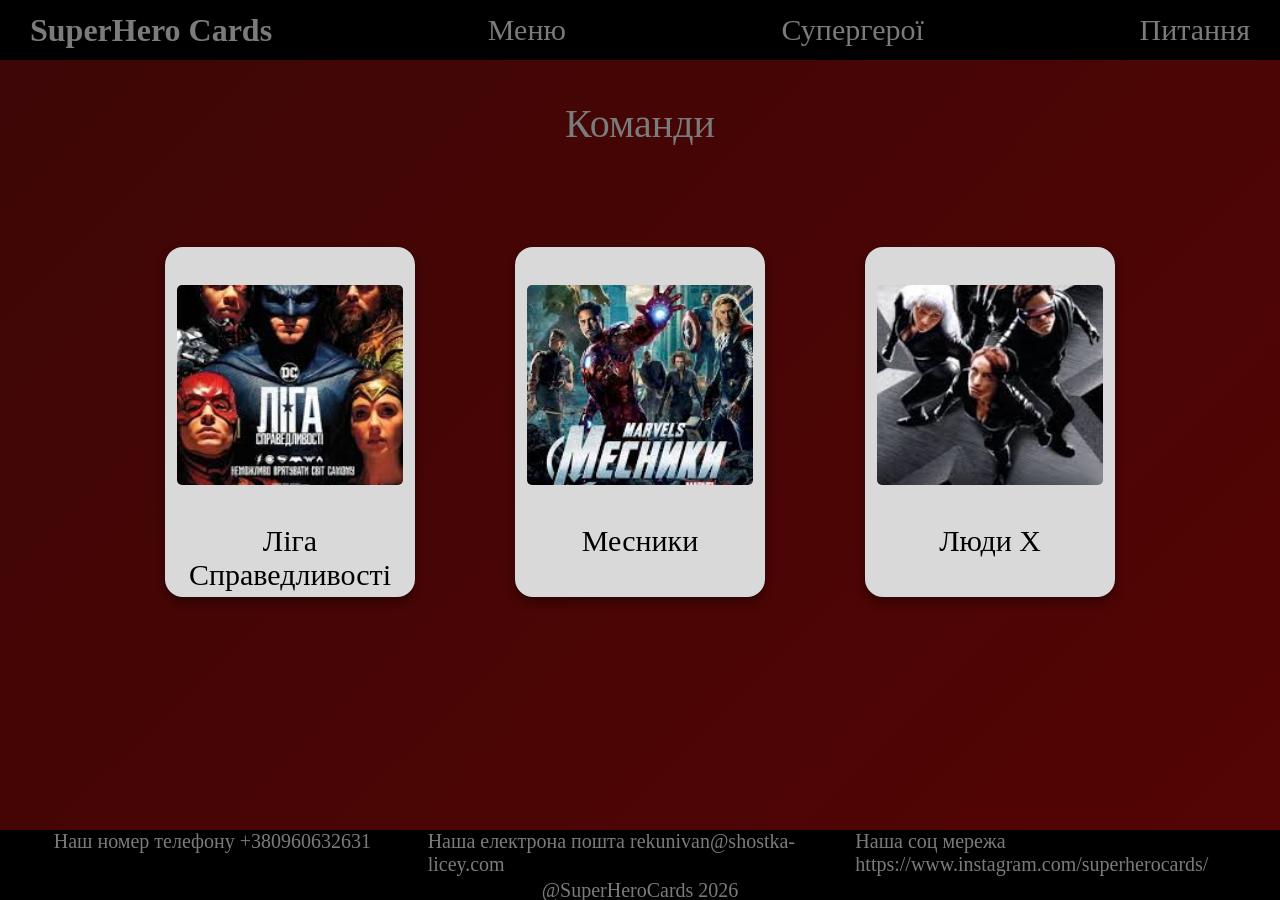
<file: index.html>
<!DOCTYPE html>
<html lang="en">
<head>
    <meta charset="UTF-8">
    <meta name="viewport" content="width=device-width, initial-scale=1.0">
    <title>Document</title>
    <link rel="stylesheet" href="style.css">
</head>
<body>
    <div class="menu">
<h1> SuperHero Cards </h1>
<a href="index.html">Меню</a>
<a href="card.html">Супергерої</a>
<a href="gmail.html">Питання</a>
    </div>
      <p>Команди</p>
    <div class="cards">
     <a href="card.html#dc">
<div class="card" >
<img src="завантаження (1).jfif" alt="Ліга Справедливості">
<p>Ліга Справедливості </p>
</div>
     </a>
     <a href="card.html#marvel">
<div class="card">
<img src="завантаження.jfif" alt="Месники">
<p>Месники </p>
</div>
     </a>
     <a href="card.html#people X">
<div class="card">
<img src="завантаження (3).jfif" alt="Люди Х">
<p>Люди Х </p>
</div>
     </a>
</div>
<footer>
    <p class="our">Наш номер телефону +380960632631</p>
    <p class="our">Наша електрона пошта rekunivan@shostka-licey.com</p>
    <p class="our">Наша соц мережа https://www.instagram.com/superherocards/</p>
    <p class="p2026">@SuperHeroCards 2026 </p>
</footer>
</body>
</html>
</file>
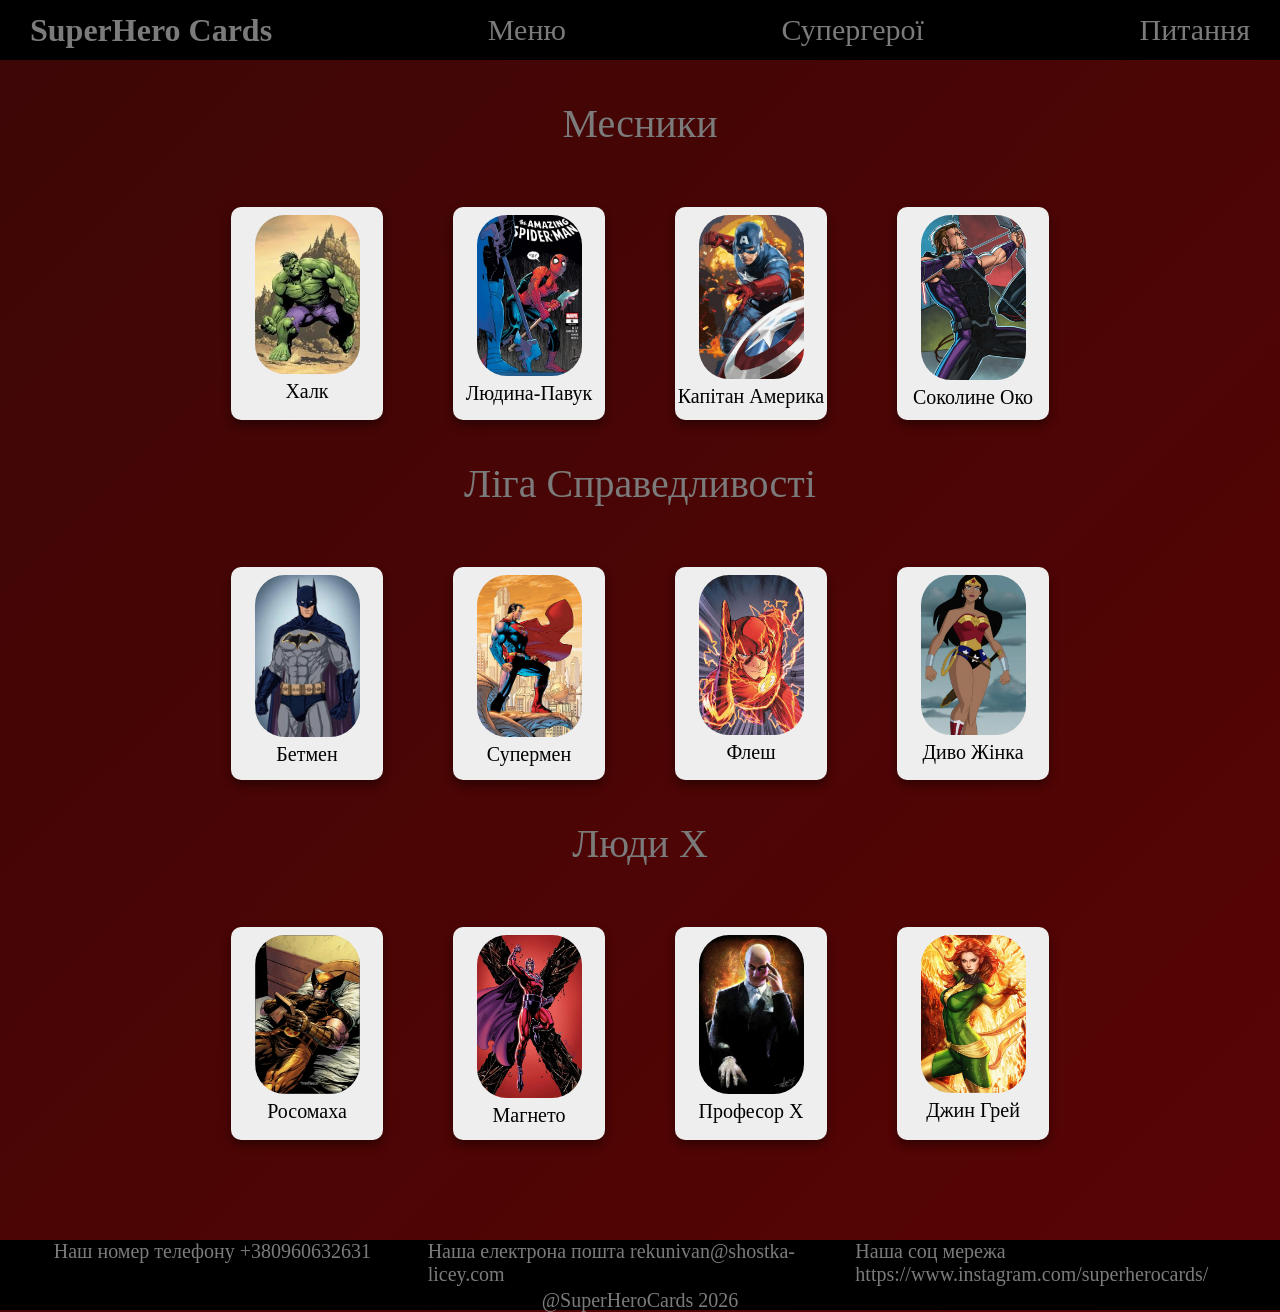
<file: card.html>
<!DOCTYPE html>
<html lang="en">
<head>
    <meta charset="UTF-8">
    <meta name="viewport" content="width=device-width, initial-scale=1.0">
    <title>Document</title>
    <link rel="stylesheet" href="style.css">
</head>
<body>
<div class="menu">
<h1> SuperHero Cards </h1>
<a href="index.html">Меню</a>  
<a href="card.html">Супергерої</a>
<a href="gmail.html">Питання</a>
    </div>
    <div>
    <div class="oulMarvel" id="marvel"> 
    <p>Месники</p>
<div class="Marvel">

    <div class="Marvel">
    <div class="card2">
        <img src="imagehulk.png">
        <p>Халк</p>
    </div>

   
    <div class="card2">
        <img src="image copy 2.png">
        <p>Людина-Павук</p>
    </div>

   
    <div class="card2">
        <img src="imagecap.png">
        <p>Капітан Америка</p>
    </div>

   
    <div class="card2">
        <img src="imagesk.png">
        <p>Соколине Око</p>
    </div>
   
    
</div>
</div>

<div class="oulMarvel" id="dc"> 
    <p>Ліга Справедливості</p>
<div class="Marvel">

    <div class="Marvel">
    <div class="card2">
        <img src="imagebt.png">
        <p>Бетмен</p>
    </div>

   
    <div class="card2">
        <img src="imagesp.png">
        <p>Супермен</p>
    </div>

   
    <div class="card2">
        <img src="imagefl.png">
        <p>Флеш</p>
    </div>

   
    <div class="card2">
        <img src="imagecd.png">
        <p>Диво Жінка</p>
    </div>
   
    
</div>
</div>

<div class="oulMarvel" id="people X"> 
    <p>Люди Х</p>
<div class="Marvel">

    <div class="Marvel">
    <div class="card2">
        <img src="imagerm.png">
        <p>Росомаха</p>
    </div>

   
    <div class="card2">
        <img src="imagemg.png">
        <p>Магнето</p>
    </div>

   
    <div class="card2">
        <img src="imagepr.png">
        <p>Професор Х</p>
    </div>

   
    <div class="card2">
        <img src="imagejn.png">
        <p>Джин Грей</p>
    </div>
   
    
</div>
</div>
</div>
<div class="footer">
    <p class="our">Наш номер телефону +380960632631</p>
    <p class="our">Наша електрона пошта rekunivan@shostka-licey.com</p>
    <p class="our">Наша соц мережа https://www.instagram.com/superherocards/</p>
    <p class="p2026">@SuperHeroCards 2026 </p>
</div>
</body>
</html>
</file>
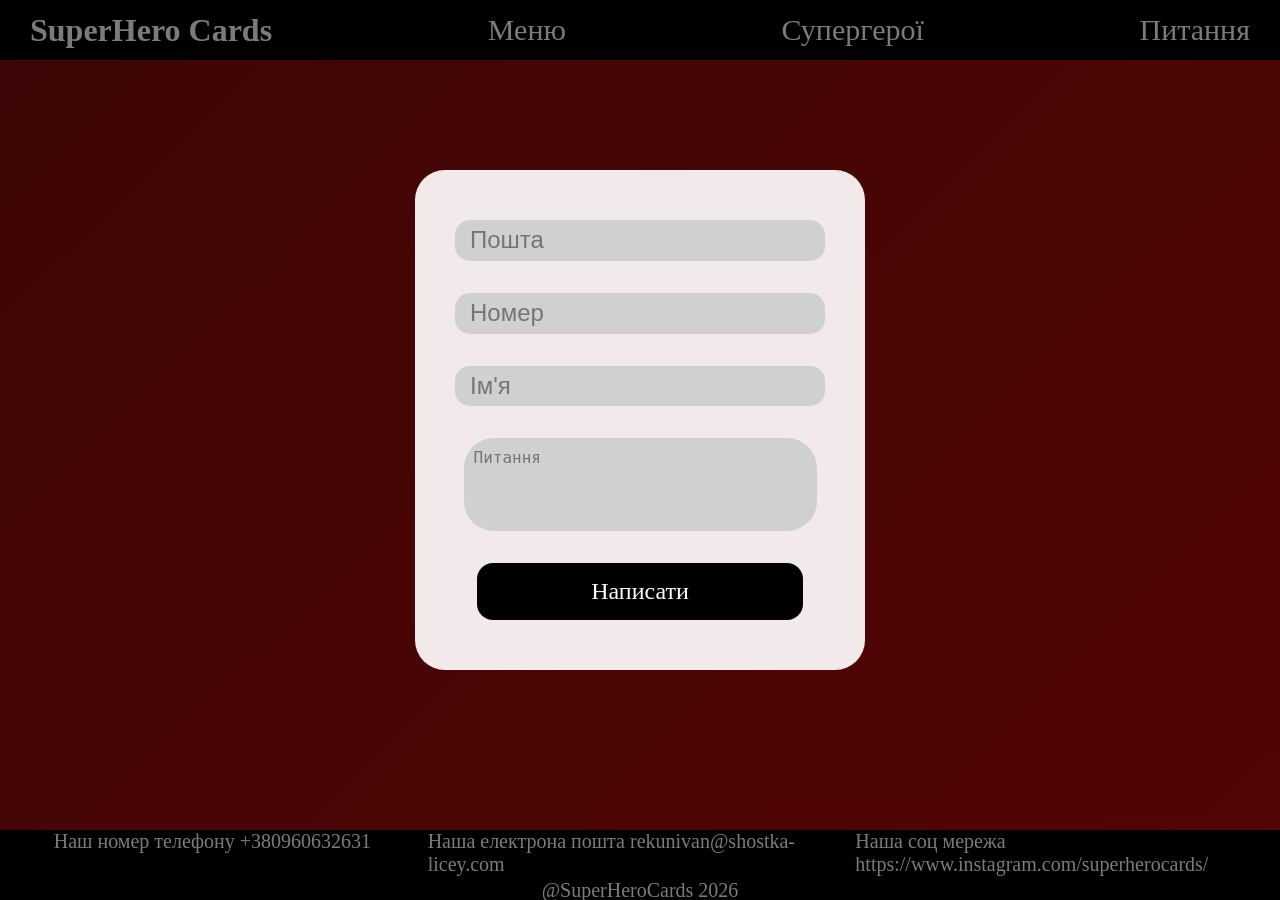
<file: gmail.html>
<!DOCTYPE html>
<html lang="en">
<head>
    <meta charset="UTF-8">
    <meta name="viewport" content="width=device-width, initial-scale=1.0">
    <title>Document</title>
    <link rel="stylesheet" href="style.css">
</head>
<body>
    <div class="menu">
<h1> SuperHero Cards </h1>
<a href="index.html">Меню</a>
<a href="card.html">Супергерої</a>
<a href="gmail.html">Питання</a>
    </div>
    <div class="container-gmail-card">
<div class="gmail-card">

    <input type="email" placeholder="Пошта">

    <input type="tel" placeholder="Номер">

    <input type="name" placeholder="Ім'я">
<textarea name="" id="" rows="4" placeholder="Питання"></textarea>

    <div>Написати</div>

</div>
</div>
    <footer>
    <p class="our">Наш номер телефону +380960632631</p>
    <p class="our">Наша електрона пошта rekunivan@shostka-licey.com</p>
    <p class="our">Наша соц мережа https://www.instagram.com/superherocards/</p>
    <p class="p2026">@SuperHeroCards 2026 </p>
</footer>
</body>
</html>
</file>
<file: style.css>
.menu {
     width:100%;
    height:60px;
    background:#000000;
    display:flex;
    justify-content:space-between;
    align-items:center;
    padding:0 30px;
    box-sizing:border-box;
}
.menu h1{
    color:rgb(123, 123, 123);
    
}

.menu a{
   display: inline-block;
    color: #333;
    text-decoration: none;
     background-image: linear-gradient(to right, #550a0a, #460101);
     background-size: 0% 2px;
      background-position: bottom left;
       background-repeat: no-repeat;
       transition: background-size 0.3s ease-in-out; 
}

.menu a:hover{
     background-size: 100% 2px;
}


body{
  margin:0;
   
    
    height:100vh;
   background: linear-gradient(-45deg, #130101, #6c0202, #3d0606);
  background-size: 400% 400%;
  animation: gradientAnimation 10s ease infinite;
}
@keyframes gradientAnimation {
  0% {
    background-position: 0% 50%;
  }
  50% {
    background-position: 100% 50%;
  }
  100% {
    background-position: 0% 50%;
  }
}
.card{
     width:250px;
    height:350px;
    background:#d9d9d9;
    border-radius:18px;
    text-align:center;
    padding:12px;
    box-sizing:border-box;
     box-shadow:0 5px 10px rgba(0,0,0,0.4);
    transition:0.3s;
    padding-top:8px;
  
}
.cards{
    display:flex;
    justify-content:center;
    gap:100px;
    margin-top:100px;
    flex-wrap:wrap;
}
.card:hover{
    transform:scale(1.1);
}
.card img{
    width:100%;
    height:200px;
    object-fit:cover;
    margin-top:30px;
    border-radius:5px;
}
.card p{
    margin-top:35px;
    font-size:30px;
    color:black;
}
p {
    text-decoration: none;
    color:rgb(123, 123, 123);
    font-size:40px ;
    display: flex;
    justify-content: center;
}
.menu a{
    font-size:30px ;
}
footer{
    width:100%;
    height:70px;
    background:#000000;
    display:grid;
    justify-items:center ;
 grid-template-columns:1fr 1fr 1fr;
 grid-template-rows:1fr 1fr ;
    color:rgb(123, 123, 123);
    position:fixed;
    bottom:0;
    left: 0;
    gap:3px ;
}
footer p{
    color:rgb(123, 123, 123);
}
.our{
    
   font-size:20px ;
   padding:0 ;
   margin: 0;
}
.p2026{
    grid-column-start: 2  ;
    grid-column-end:3 ;
    grid-row-start: 2;
    grid-row-end:3 ;
    font-size: 20px;
      padding:0 ;
   margin: 0;
}

.menu a{
    text-decoration: none;
    color: rgb(123, 123, 123);
}



.Marvel{
    display:flex;
    justify-content:center;
    gap:70px;
    margin-top:20px;
}



.card2{
    width:152px;
    height:205px;
    background:#eeeeee;
    border-radius:10px;
    text-align:center;
    box-shadow:0 5px 10px rgba(0,0,0,0.4);
    transition:0.3s;
    padding-top:8px;
}


.card2:hover{
    transform:scale(1.1);
}


.card2 img{
    width:105px;
    height:13
    5px;
    object-fit:contain;
    border-radius:30px ;
}


.card2 p{
    margin:0;
    margin-top:2px;
    font-size:20px;
    color:#000000;
}




.gmail-card{
    width:450px;
    height:500px;
    background:#f2eaea;
    border-radius:30px;
    padding:50px 40px;
    display:flex;
    flex-direction:column;
    align-items:center;
    gap:32px;
    box-sizing:border-box;
}


.gmail-card input{
    width:100%;
    height:82px;
    border:none;
    border-radius:15px;
    background:#d0d0d0;
    font-size:24px;
    padding-left:15px;
    box-sizing:border-box;
    outline:none;
}


.gmail-card div{
    width:80%;
   padding:15px 15px ;
   
    border:none;
    border-radius:16px;
    background:#000000;
    color:white;
    font-size:24px;
    cursor:pointer;
    transition:0.3s;
}


.gmail-card div:hover{
    transform:scale(1.05);
}

.gmail-card div{
    display:flex;
   
    justify-content:center;
    
}
.container-gmail-card{
    display:flex;
    justify-content:center;
   align-items:center;
    height:80vh;
}
textarea{
    width:90% ;
    height:150px ;
    padding:10px ;
    resize: none;
    background-color: #d0d0d0;
    border-radius: 30px;
    border: none;
    font-size:16px ;
}
.footer {
   width:100%;
    height:70px;
    background:#000000;
    display:grid;
    justify-items:center ;
 grid-template-columns:1fr 1fr 1fr;
 grid-template-rows:1fr 1fr ;
    color:rgb(123, 123, 123);
margin-top:100px ;
    gap:3px ;
}

.cards a{
    text-decoration: none;
}
</file>
